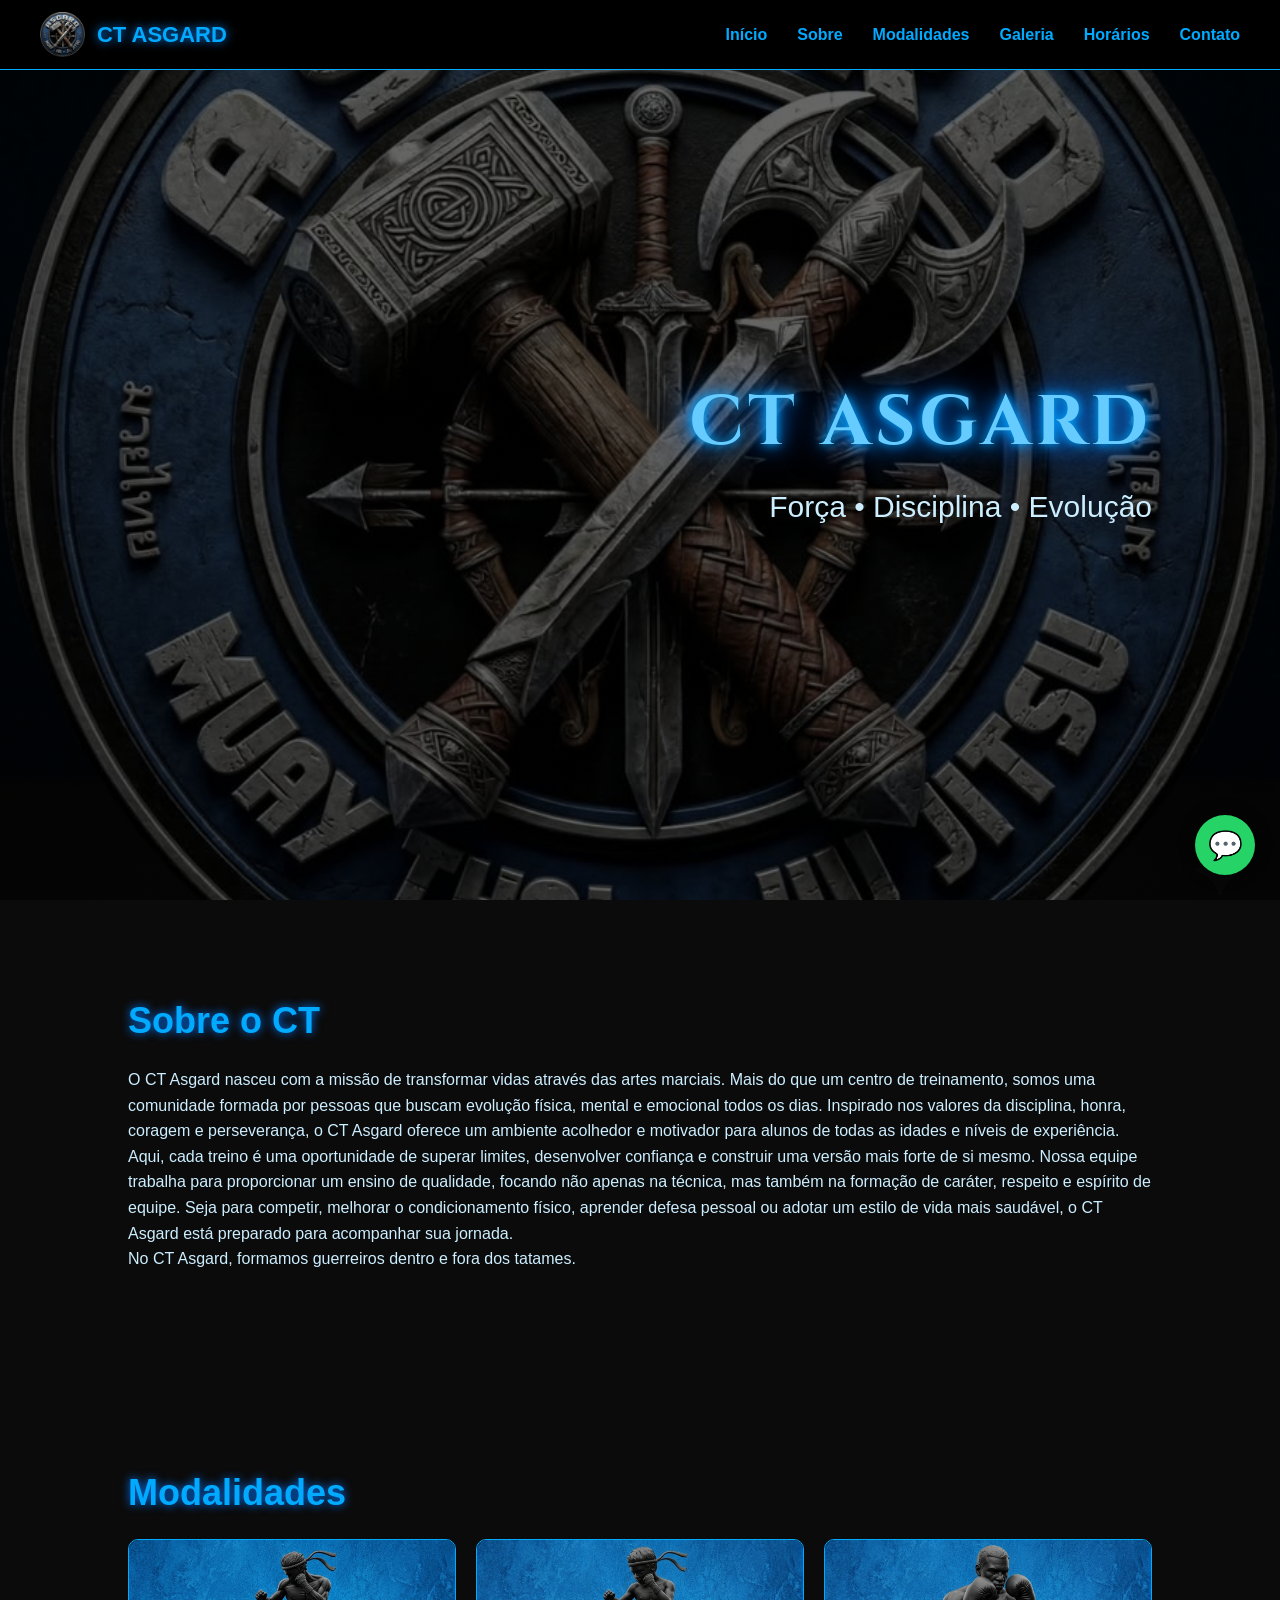
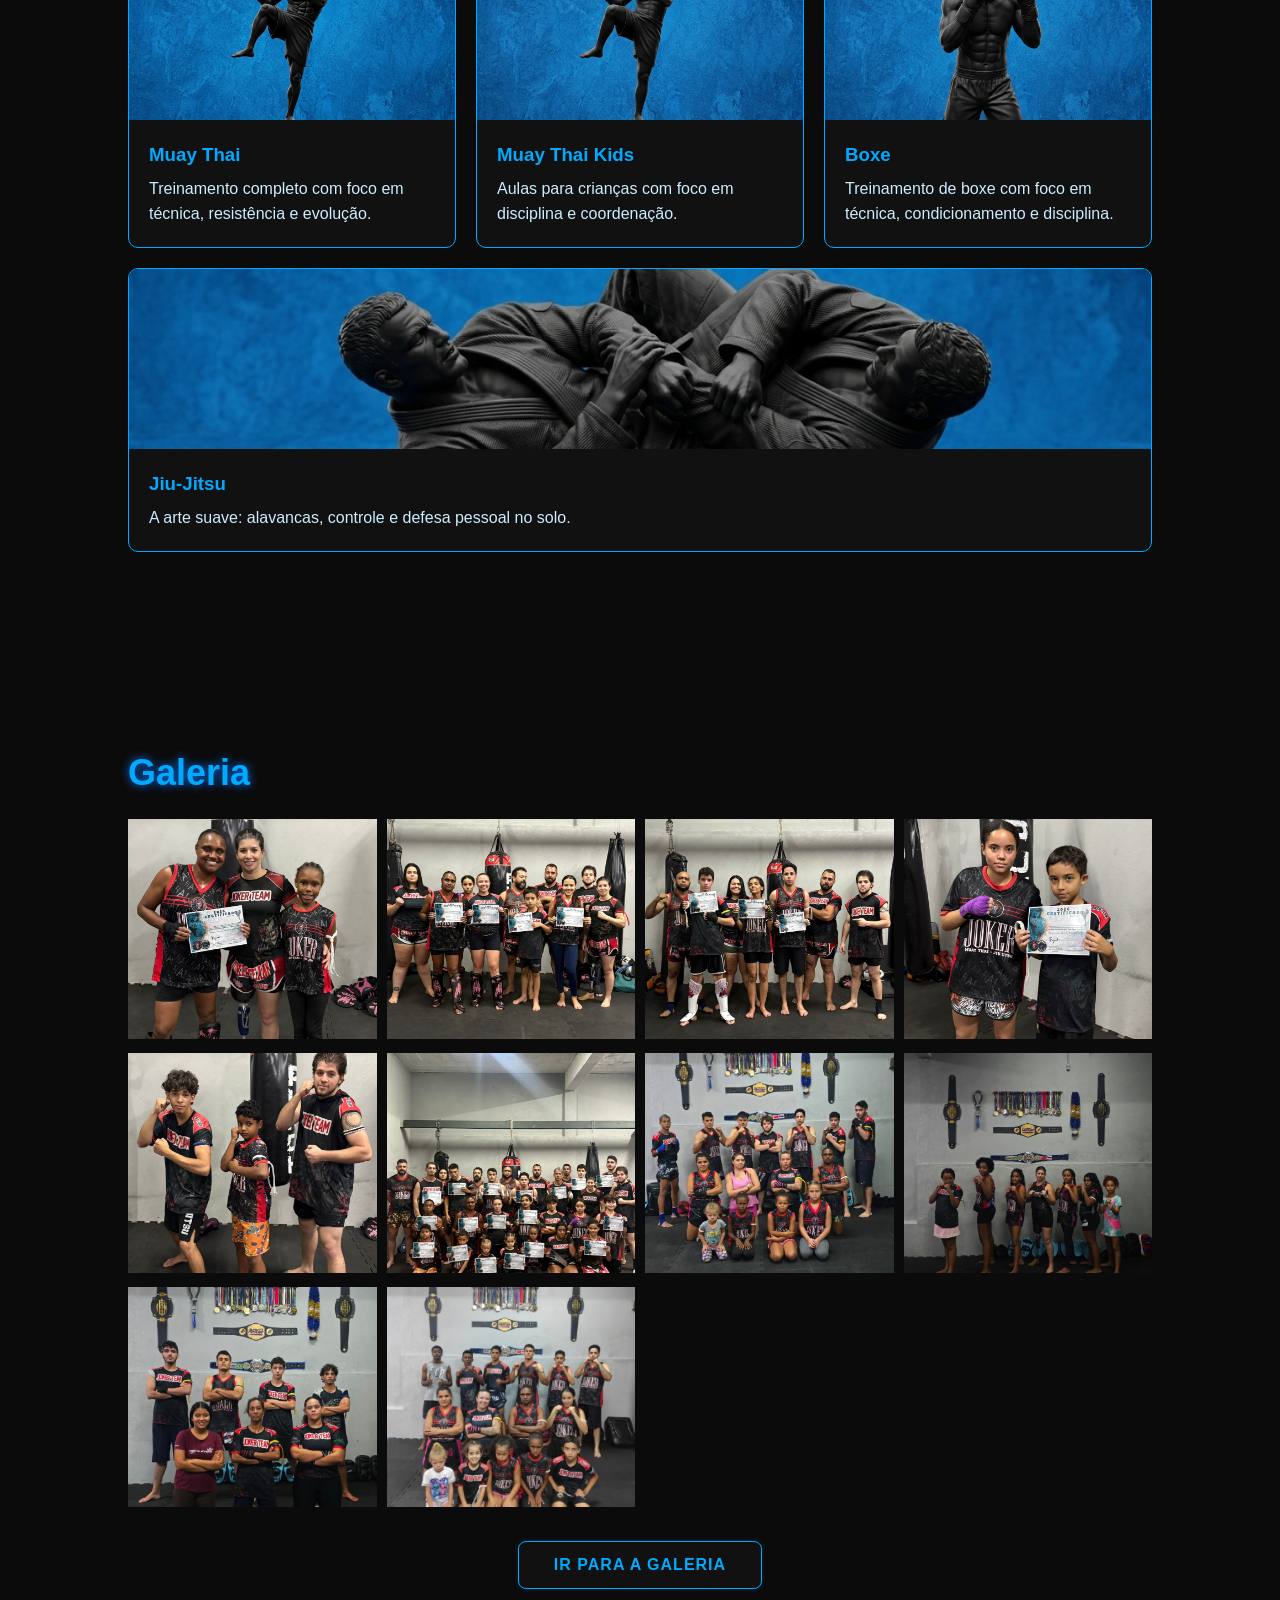
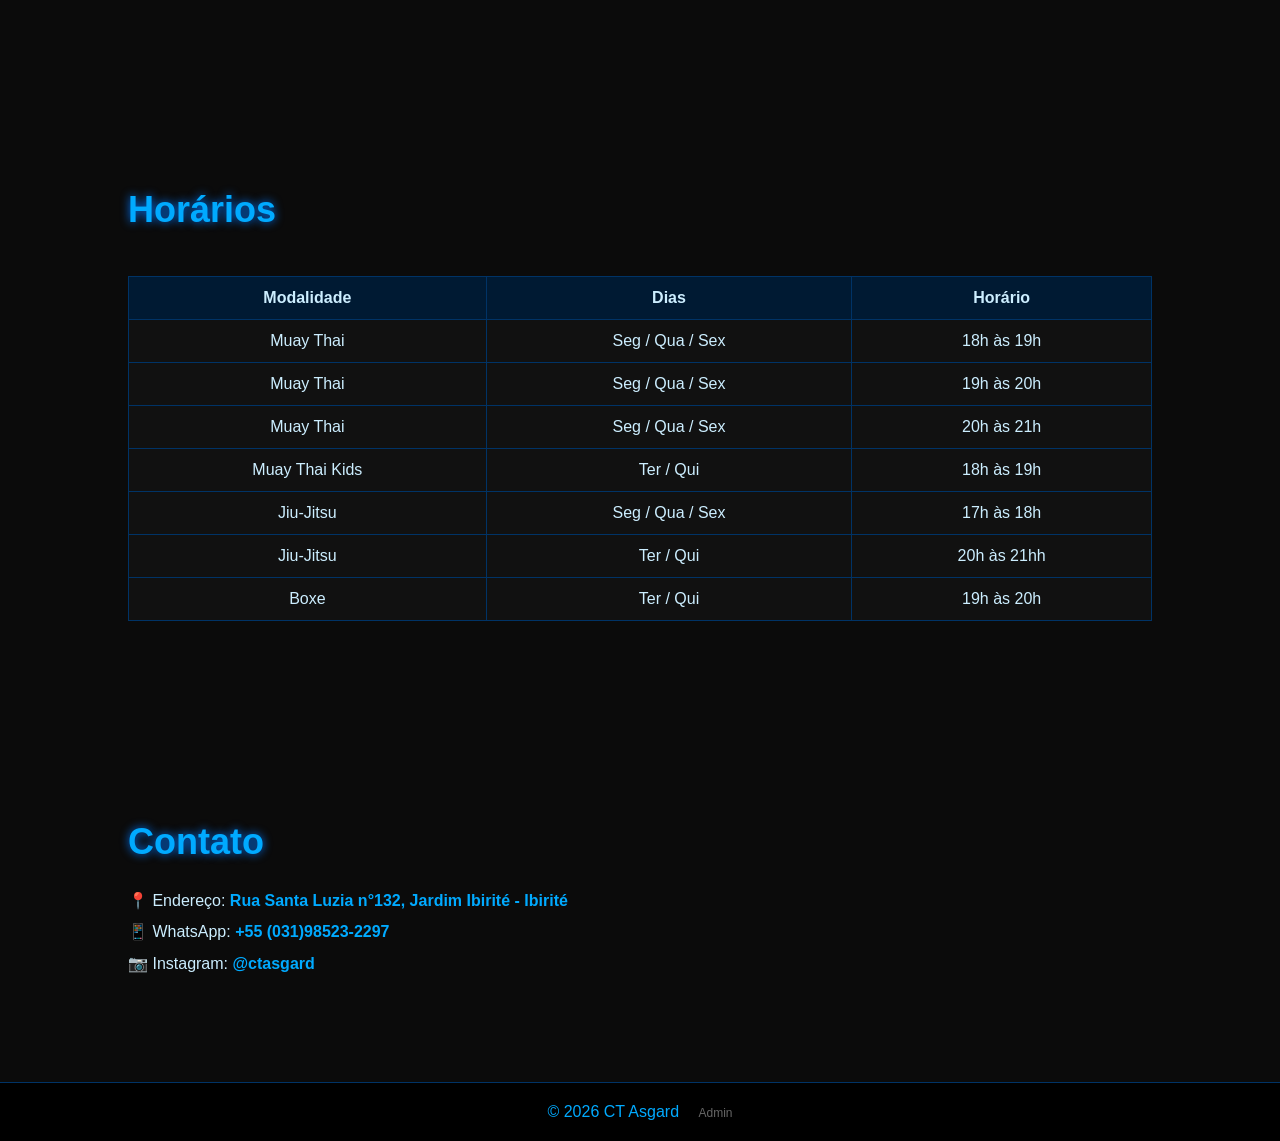
<file: index.html>
<!DOCTYPE html>
<html lang="pt-br">

<head>
<meta charset="UTF-8">
<meta name="viewport" content="width=device-width, initial-scale=1.0">
<title>CT Asgard</title>
<link href="https://fonts.googleapis.com/css2?family=Cinzel:wght@400;600;800&display=swap" rel="stylesheet">
<link rel="stylesheet" href="style.css">

</head>

<body>

<header>
  <div class="logo-area">
    <img src="logoasgard.png" alt="Logo CT Asgard">
    <h1>CT ASGARD</h1>
  </div>
  <nav>
    <a href="#inicio">Início</a>
    <a href="#sobre">Sobre</a>
    <a href="#modalidades">Modalidades</a>
    <a href="#galeria">Galeria</a>
    <a href="#horarios">Horários</a>
    <a href="#contato">Contato</a>
  </nav>
</header>

<div class="hero" id="inicio">
  <div class="raio-texto">
    <div class="raio"></div>
    <div class="raio"></div>
    <div class="raio"></div>
  </div>
  <h2>CT ASGARD</h2>
  <p>Força • Disciplina • Evolução</p>
</div>

<section id="sobre">
  <h2>Sobre o CT</h2>
  <p>
O CT Asgard nasceu com a missão de transformar vidas através das artes marciais. Mais do que um centro de treinamento, somos uma comunidade formada por pessoas que buscam evolução física, mental e emocional todos os dias.
Inspirado nos valores da disciplina, honra, coragem e perseverança, o CT Asgard oferece um ambiente acolhedor e motivador para alunos de todas as idades e níveis de experiência. Aqui, cada treino é uma oportunidade de superar limites, desenvolver confiança e construir uma versão mais forte de si mesmo.
Nossa equipe trabalha para proporcionar um ensino de qualidade, focando não apenas na técnica, mas também na formação de caráter, respeito e espírito de equipe. Seja para competir, melhorar o condicionamento físico, aprender defesa pessoal ou adotar um estilo de vida mais saudável, o CT Asgard está preparado para acompanhar sua jornada.

  </p>

<p>
  No CT Asgard, formamos guerreiros dentro e fora dos tatames.
</p>
</section>

<section id="modalidades">
  <h2>Modalidades</h2>
  <div class="cards">

    <a class="card" href="modalidade.html?id=muaythai">
      <img src="muaythai.png" alt="Muay Thai - treino">
      <div class="card-content">
        <h3>Muay Thai</h3>
        <p>Treinamento completo com foco em técnica, resistência e evolução.</p>
      </div>
    </a>

    <a class="card" href="modalidade.html?id=muaythaikids">
      <img src="muaythaikids.png" alt="Muay Thai Kids - crianças">
      <div class="card-content">
        <h3>Muay Thai Kids</h3>
        <p>Aulas para crianças com foco em disciplina e coordenação.</p>
      </div>
    </a>

    <a class="card" href="modalidade.html?id=boxe">
      <img src="galeria5.png" alt="Boxe - técnica">
      <div class="card-content">
        <h3>Boxe</h3>
        <p>Treinamento de boxe com foco em técnica, condicionamento e disciplina.</p>
      </div>
    </a>

    <a class="card" href="modalidade.html?id=jiujitsu">
      <img src="jiujitsu.png" alt="Jiu-Jitsu - treino">
      <div class="card-content">
        <h3>Jiu-Jitsu</h3>
        <p>A arte suave: alavancas, controle e defesa pessoal no solo.</p>
      </div>
    </a>

  </div>
</section>

<section id="galeria">
  <h2>Galeria</h2>
  
  <div class="galeria">
    <div id="containerFotos" style="display: contents;"></div>
  </div>

  <div class="btn-galeria-container">
    <a href="galeria.html" class="btn-asgard">Ir para a galeria</a>
  </div>
</section>


<section id="horarios">
  <h2>Horários</h2>
  <div class="table-container">
    <table id="tabelaHorarios">
      <thead>
        <tr>
          <th>Modalidade</th>
          <th>Dias</th>
          <th>Horário</th>
          <th class="col-admin hidden">Ações</th> <!-- Adicionada a classe aqui -->
        </tr>
      </thead>
      <tbody id="corpoTabelaHorarios">
       
      </tbody>
    </table>
  </div>
</section>

<section id="contato">
  <h2>Contato</h2>
  <p>📍 Endereço: <a href="https://maps.app.goo.gl/8VLJoGMLFQ6Qu7DL7" target="_blank" rel="noopener noreferrer">Rua Santa Luzia n°132, Jardim Ibirité - Ibirité</a></p>
  <p>📱 WhatsApp: <a href="https://wa.me/5531985232297" target="_blank" rel="noopener noreferrer">+55 (031)98523-2297</a></p>
  <p>📷 Instagram: <a href="https://www.instagram.com/ctasgard/" target="_blank" rel="noopener noreferrer">@ctasgard</a></p>
</section>

<section id="painelAdmin" class="hidden">
  <div class="admin-box">
    <h2>Painel do Administrador</h2>
    <p>Este conteúdo é 100% restrito a você.</p>
    
    <div
      <h3>Área de Trabalho</h3>
      <p>O painel foi carregado com sucesso. Agora você pode alterar o que deseja.</p>
    </div>

    <button class="btn-logout" onclick="deslogarAdmin()">Fechar Painel</button>
  </div>
</section>

<div id="modalLogin" class="admin-modal hidden">
  <div class="modal-content">
    <h3>Acesso Restrito</h3>
    <p>Insira a chave de Asgard:</p>
    <input type="password" id="senhaAdminInput" placeholder="Senha secreta" onkeypress="verificarTeclado(event)">
    <div id="erroAdmin" class="error-msg"></div>
    <div style="margin-top: 15px;">
      <button onclick="autenticarAdmin()">Entrar</button>
      <button class="close-btn" onclick="fecharModalLogin()">Cancelar</button>
    </div>
  </div>
</div>

<footer>
  <p>© 2026 CT Asgard <a href="#" class="admin-link" onclick="abrirModalLogin(event)">Admin</a></p>
</footer>

<a href="https://wa.me/5531985232297" class="whatsapp">💬</a>
<script>
  // Senha padrão configurada
  const SENHA_CORRETA = "Admin123!";

  // --- DADOS PADRÕES INICIAIS (Caso o localStorage esteja vazio) ---
  const fotosPadrao = [
    { name: "Treino 1", data: "fotos/foto1.jpeg" },
    { name: "Treino 2", data: "fotos/foto2.jpeg" },
    { name: "Treino 3", data: "fotos/foto3.jpeg" },
    { name: "Treino 4", data: "fotos/foto4.jpeg" },
    { name: "Treino 5", data: "fotos/foto5.jpeg" },
    { name: "Treino 6", data: "fotos/foto6.jpeg" },
    { name: "Treino 7", data: "fotos/foto7.jpeg" },
    { name: "Treino 8", data: "fotos/foto8.jpeg" },
    { name: "Treino 9", data: "fotos/foto9.jpeg" },
    { name: "Treino 10", data: "fotos/foto10.jpeg"}
  ];

const horariosPadrao = [
    { mod: "Muay Thai", dias: "Seg / Qua / Sex", hora: "18h às 19h" },
    { mod: "Muay Thai", dias: "Seg / Qua / Sex", hora: "19h às 20h" },
    { mod: "Muay Thai", dias: "Seg / Qua / Sex", hora: "20h às 21h" },
    { mod: "Muay Thai Kids", dias: "Ter / Qui", hora: "18h às 19h" },
    { mod: "Jiu-Jitsu", dias: "Seg / Qua / Sex", hora: "17h às 18h"},
    { mod: "Jiu-Jitsu", dias: "Ter / Qui", hora: "20h às 21hh"},
    { mod: "Boxe", dias: "Ter / Qui", hora: "19h às 20h" },
  ];
  // Ao carregar a página, verifica se já estava logado e renderiza tudo
  window.onload = function() {
    renderizarGaleria();
    renderizarHorarios();
    
    // Se o admin já estava logado antes de atualizar a página, mantém logado
    if (sessionStorage.getItem("asgard_admin_logado") === "true") {
      document.body.classList.add("admin-mode");
      document.getElementById("painelAdmin").classList.remove("hidden");
      mostrarBotoesAdminTabela(true);
    }
  };

  // --- FUNÇÕES DA GALERIA ---
  function obterFotos() {
    const fotos = localStorage.getItem("asgard_fotos");
    if (fotos) {
      const parsed = JSON.parse(fotos);
      return parsed.map(img => typeof img === 'string' ? {name: 'Imagem', data: img} : img);
    }
    return fotosPadrao;
  }

function renderizarGaleria() {
    const fotos = obterFotos();
    const container = document.getElementById("containerFotos");
    if (!container) return;
    container.innerHTML = "";
    
    fotos.forEach((foto) => {
      container.innerHTML += `
        <div class="img-container">
          <img src="${foto.data}" alt="${foto.name}">
        </div>
      `;
    });
  }

  function adicionarFotoGaleira() {
    const inputFile = document.getElementById("inputNovaFoto");
    if (inputFile.files && inputFile.files[0]) {
      const leitor = new FileReader();
      
      leitor.onload = function(e) {
        const fotos = obterFotos();
        fotos.push({ name: inputFile.files[0].name, data: e.target.result });
        localStorage.setItem("asgard_fotos", JSON.stringify(fotos));
        renderizarGaleria();
        inputFile.value = "";
        alert("Foto adicionada com sucesso!");
      };
      
      leitor.readAsDataURL(inputFile.files[0]);
    } else {
      alert("Por favor, selecione uma imagem primeiro.");
    }
  }

  function removerFoto(index) {
    if(confirm("Tem certeza que deseja apagar esta foto?")) {
      const fotos = obterFotos();
      fotos.splice(index, 1);
      localStorage.setItem("asgard_fotos", JSON.stringify(fotos));
      renderizarGaleria();
    }
  }

  // --- FUNÇÕES DOS HORÁRIOS ---
  function obterHorarios() {
    const dados = localStorage.getItem("asgard_horarios");
    return dados ? JSON.parse(dados) : horariosPadrao;
  }

  function renderizarHorarios() {
    const lista = obterHorarios();
    const corpoTabela = document.getElementById("corpoTabelaHorarios");
    if (!corpoTabela) return;
    corpoTabela.innerHTML = "";

    lista.forEach((item, index) => {
      corpoTabela.innerHTML += `
        <tr id="linha-horario-${index}">
          <td class="dado-mod">${item.mod}</td>
          <td class="dado-dias">${item.dias}</td>
          <td class="dado-hora">${item.hora}</td>
          <td class="col-admin hidden">
            <button style="background:#b392ac; color:white; border:none; padding:4px 8px; cursor:pointer; border-radius:3px; margin-right:5px;" onclick="habilitarEdicaoHorario(${index})">Editar</button>
            <button style="background:#ff4d4d; color:white; border:none; padding:4px 8px; cursor:pointer; border-radius:3px;" onclick="removerHorario(${index})">Excluir</button>
          </td>
        </tr>
      `;
    });
    
    // Recarrega exibindo os botões se o modo admin estiver ativo
    if(document.body.classList.contains("admin-mode")) {
      mostrarBotoesAdminTabela(true);
    }
  }

  function habilitarEdicaoHorario(index) {
    const linha = document.getElementById(`linha-horario-${index}`);
    
    const modAtual = linha.querySelector(".dado-mod").innerText;
    const diasAtual = linha.querySelector(".dado-dias").innerText;
    const horaAtual = linha.querySelector(".dado-hora").innerText;
    
    linha.querySelector(".dado-mod").innerHTML = `<input type="text" id="edit-mod-${index}" value="${modAtual}" style="width:100%; padding:4px; background:#333; color:#fff; border:1px solid #d4af37;">`;
    linha.querySelector(".dado-dias").innerHTML = `<input type="text" id="edit-dias-${index}" value="${diasAtual}" style="width:100%; padding:4px; background:#333; color:#fff; border:1px solid #d4af37;">`;
    linha.querySelector(".dado-hora").innerHTML = `<input type="text" id="edit-hora-${index}" value="${horaAtual}" style="width:100%; padding:4px; background:#333; color:#fff; border:1px solid #d4af37;">`;
    
    linha.querySelector(".col-admin").innerHTML = `
      <button style="background:#28a745; color:white; border:none; padding:4px 8px; cursor:pointer; border-radius:3px; margin-right:5px;" onclick="salvarEdicaoHorario(${index})">Salvar</button>
      <button style="background:#6c757d; color:white; border:none; padding:4px 8px; cursor:pointer; border-radius:3px;" onclick="renderizarHorarios()">Cancelar</button>
    `;
  }

  function salvarEdicaoHorario(index) {
    const novoMod = document.getElementById(`edit-mod-${index}`).value;
    const novoDias = document.getElementById(`edit-dias-${index}`).value;
    const novoHora = document.getElementById(`edit-hora-${index}`).value;
    
    if (!novoMod || !novoDias || !novoHora) {
      alert("Nenhum campo pode ficar em branco!");
      return;
    }
    
    const lista = obterHorarios();
    lista[index] = { mod: novoMod, dias: novoDias, hora: novoHora };
    localStorage.setItem("asgard_horarios", JSON.stringify(lista));
    
    renderizarHorarios();
    alert("Horário alterado com sucesso!");
  }

  function adicionarNovoHorario() {
    const mod = document.getElementById("formModalidade").value;
    const dias = document.getElementById("formDias").value;
    const hora = document.getElementById("formHorario").value;

    if (!mod || !dias || !hora) {
      alert("Preencha todos os campos do horário!");
      return;
    }

    const lista = obterHorarios();
    lista.push({ mod, dias, hora });
    localStorage.setItem("asgard_horarios", JSON.stringify(lista));
    
    renderizarHorarios();

    document.getElementById("formModalidade").value = "";
    document.getElementById("formDias").value = "";
    document.getElementById("formHorario").value = "";
    alert("Horário adicionado com sucesso!");
  }

  function removerHorario(index) {
    if(confirm("Deseja mesmo remover esse horário?")) {
      const lista = obterHorarios();
      lista.splice(index, 1);
      localStorage.setItem("asgard_horarios", JSON.stringify(lista));
      renderizarHorarios();
    }
  }

function mostrarBotoesAdminTabela(mostrar) {
    const colunasAdmin = document.querySelectorAll(".col-admin");
    colunasAdmin.forEach(col => {
      if (mostrar) {
        col.classList.remove("hidden");
        // Força a tabela a exibir a coluna de forma correta (como célula ou cabeçalho)
        col.style.display = col.tagName === "TH" ? "table-cell" : "table-cell";
      } else {
        col.classList.add("hidden");
        col.style.style.display = "none";
      }
    });
  }

  // --- FUNÇÕES DO MODAL DE LOGIN ---
  function abrirModalLogin(e) {
    e.preventDefault();
    document.getElementById("modalLogin").classList.remove("hidden");
    document.getElementById("senhaAdminInput").focus();
  }

  function fecharModalLogin() {
    document.getElementById("modalLogin").classList.add("hidden");
    document.getElementById("senhaAdminInput").value = "";
    document.getElementById("erroAdmin").innerText = "";
  }

  function autenticarAdmin() {
    const senhaDigitada = document.getElementById("senhaAdminInput").value;
    const campoErro = document.getElementById("erroAdmin");
    
    if (senhaDigitada === SENHA_CORRETA) {
      fecharModalLogin();
      
      sessionStorage.setItem("asgard_admin_logado", "true");
      
      document.body.classList.add("admin-mode");
      document.getElementById("painelAdmin").classList.remove("hidden");
      mostrarBotoesAdminTabela(true);
      document.getElementById("painelAdmin").scrollIntoView({ behavior: 'smooth' });
    } else {
      campoErro.innerText = "Chave incorreta! Acesso negado.";
    }
  }

  function verificarTeclado(event) {
    if (event.key === "Enter") autenticarAdmin();
  }

  function deslogarAdmin() {
    sessionStorage.removeItem("asgard_admin_logado");
    
    document.body.classList.remove("admin-mode");
    document.getElementById("painelAdmin").classList.add("hidden");
    mostrarBotoesAdminTabela(false);
    window.scrollTo({ top: 0, behavior: 'smooth' });
  }
</script>
</body>
</html>
</file>
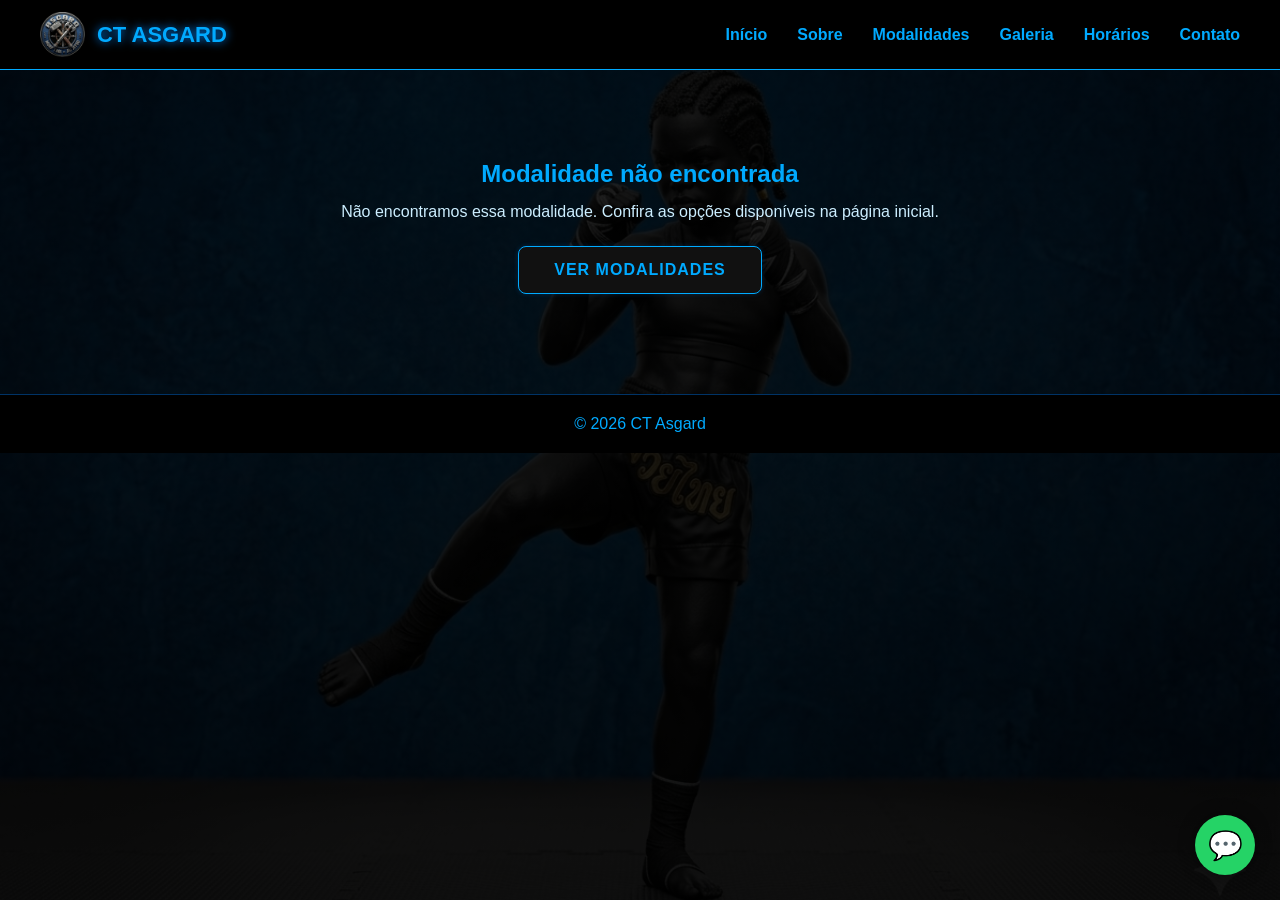
<file: modalidade.html>
<!DOCTYPE html>
<html lang="pt-br">
<head>
<meta charset="UTF-8">
<meta name="viewport" content="width=device-width, initial-scale=1.0">
<title>Modalidade | CT Asgard</title>
<link rel="preconnect" href="https://fonts.googleapis.com">
<link href="https://fonts.googleapis.com/css2?family=Cinzel:wght@400;600;800&display=swap" rel="stylesheet">
<link rel="stylesheet" href="style.css">
<style>
  /* ===== Página de Modalidade ===== */
  .mod-hero{
    margin-top:70px;
    position:relative;
    height:45vh;
    min-height:280px;
    display:flex;
    align-items:flex-end;
    background-size:cover;
    background-position:center;
    overflow:hidden;
  }

  .mod-hero::before{
    content:"";
    position:absolute;
    inset:0;
    background:linear-gradient(to top, #0b0b0b 0%, rgba(0,0,0,0.55) 60%, rgba(0,0,0,0.35) 100%);
  }

  .mod-hero-content{
    position:relative;
    z-index:2;
    padding:0 8% 30px;
    width:100%;
  }

  .mod-voltar{
    display:inline-flex;
    align-items:center;
    gap:6px;
    color:#66d9ff;
    text-decoration:none;
    font-size:14px;
    font-weight:bold;
    margin-bottom:14px;
    text-shadow:0 0 8px rgba(0,0,0,0.8);
  }

  .mod-voltar:hover{ color:#fff; }

  .mod-hero h1{
    font-family:'Cinzel', serif;
    font-size:clamp(32px, 5vw, 56px);
    letter-spacing:2px;
    color:#66ccff;
    text-shadow:0 0 10px #00aaff, 0 0 25px #0066ff;
  }

  .mod-hero p{
    color:#cceeff;
    font-size:18px;
    margin-top:6px;
  }

  .mod-content{
    background:#0b0b0b;
    padding:70px 10%;
  }

  .mod-section{
    max-width:900px;
    margin:0 auto 60px;
  }

  .mod-section h2{
    color:#00aaff;
    text-shadow:0 0 10px #0077ff;
    font-size:28px;
    margin-bottom:20px;
    border-bottom:1px solid #003366;
    padding-bottom:10px;
  }

  .mod-section p{
    color:#cceeff;
    line-height:1.8;
    white-space:pre-line;
  }

  .golpes-grid{
    display:grid;
    grid-template-columns:repeat(auto-fit, minmax(260px,1fr));
    gap:18px;
  }

  .golpe-card{
    background:#111;
    border:1px solid #00aaff;
    border-radius:8px;
    padding:18px 20px;
    transition:0.3s;
  }

  .golpe-card:hover{
    transform:translateY(-3px);
    box-shadow:0 0 15px #0088ff;
  }

  .golpe-card h3{
    color:#00aaff;
    font-size:17px;
    margin-bottom:8px;
  }

  .golpe-card p{
    color:#cceeff;
    font-size:14px;
    line-height:1.6;
  }

  .beneficios-lista{
    list-style:none;
    display:flex;
    flex-direction:column;
    gap:12px;
  }

  .beneficios-lista li{
    color:#cceeff;
    line-height:1.5;
    padding-left:28px;
    position:relative;
  }

  .beneficios-lista li::before{
    content:"⚡";
    position:absolute;
    left:0;
    color:#00aaff;
  }

  .mod-horarios-vazio{
    color:#88a;
    font-style:italic;
  }

  .mod-cta{
    max-width:900px;
    margin:0 auto;
    text-align:center;
    padding-top:10px;
  }

  .mod-cta p{
    color:#cceeff;
    margin-bottom:18px;
  }

  .not-found{
    padding:160px 10% 100px;
    text-align:center;
  }

  .not-found h2{
    color:#00aaff;
    margin-bottom:15px;
  }

  .not-found p{
    color:#cceeff;
    margin-bottom:25px;
  }

  @media (max-width:768px){
    .mod-content{ padding:50px 6%; }
  }
</style>
</head>

<body>

<header>
  <div class="logo-area">
    <img src="logoasgard.png" alt="Logo CT Asgard">
    <h1>CT ASGARD</h1>
  </div>
  <nav>
    <a href="index.html#inicio">Início</a>
    <a href="index.html#sobre">Sobre</a>
    <a href="index.html#modalidades">Modalidades</a>
    <a href="index.html#galeria">Galeria</a>
    <a href="index.html#horarios">Horários</a>
    <a href="index.html#contato">Contato</a>
  </nav>
</header>

<div id="pagina-modalidade"></div>

<footer>
  <p>© 2026 CT Asgard</p>
</footer>

<a href="https://wa.me/5531985232297" class="whatsapp">💬</a>

<script src="modalidades-data.js"></script>
<script>
  const horariosPadrao = [
    { mod: "Muay Thai", dias: "Seg / Qua / Sex", hora: "18h às 19h" },
    { mod: "Muay Thai", dias: "Seg / Qua / Sex", hora: "19h às 20h" },
    { mod: "Muay Thai", dias: "Seg / Qua / Sex", hora: "20h às 21h" },
    { mod: "Muay Thai Kids", dias: "Ter / Qui", hora: "18h às 19h" },
    { mod: "Jiu-Jitsu", dias: "Seg / Qua / Sex", hora: "17h às 18h"},
    { mod: "Jiu-Jitsu", dias: "Ter / Qui", hora: "20h às 21hh"},
    { mod: "Boxe", dias: "Ter / Qui", hora: "19h às 20h" },
  ];

  function obterHorarios() {
    const dados = localStorage.getItem("asgard_horarios");
    return dados ? JSON.parse(dados) : horariosPadrao;
  }

  function renderNaoEncontrado(container) {
    container.innerHTML = `
      <div class="not-found">
        <h2>Modalidade não encontrada</h2>
        <p>Não encontramos essa modalidade. Confira as opções disponíveis na página inicial.</p>
        <a href="index.html#modalidades" class="btn-asgard">Ver modalidades</a>
      </div>
    `;
  }

  function renderModalidade() {
    const container = document.getElementById("pagina-modalidade");
    const params = new URLSearchParams(window.location.search);
    const id = params.get("id");
    const mod = id ? MODALIDADES[id] : null;

    if (!mod) {
      renderNaoEncontrado(container);
      return;
    }

    document.title = `${mod.nome} | CT Asgard`;

    const golpesHtml = mod.golpes.map(g => `
      <div class="golpe-card">
        <h3>${g.nome}</h3>
        <p>${g.desc}</p>
      </div>
    `).join("");

    const beneficiosHtml = mod.beneficios.map(b => `<li>${b}</li>`).join("");

    const extrasHtml = (mod.extras || []).map(extra => {
      let corpo = "";
      if (extra.tipo === "texto") {
        corpo = `<p>${extra.texto}</p>`;
      } else if (extra.tipo === "lista") {
        corpo = (extra.texto ? `<p style="margin-bottom:16px;">${extra.texto}</p>` : "") +
                `<ul class="beneficios-lista">${extra.itens.map(i => `<li>${i}</li>`).join("")}</ul>`;
      } else if (extra.tipo === "cards") {
        corpo = `<div class="golpes-grid">${extra.itens.map(i => `
          <div class="golpe-card"><h3>${i.nome}</h3><p>${i.desc}</p></div>
        `).join("")}</div>`;
      } else if (extra.tipo === "tabela") {
        corpo = `<div class="table-container">
          <table>
            <thead><tr>${extra.colunas.map(c => `<th>${c}</th>`).join("")}</tr></thead>
            <tbody>${extra.itens.map(linha => `<tr>${linha.map(v => `<td>${v}</td>`).join("")}</tr>`).join("")}</tbody>
          </table>
        </div>`;
      }
      return `<div class="mod-section"><h2>${extra.titulo}</h2>${corpo}</div>`;
    }).join("");

    const horariosFiltrados = obterHorarios().filter(h => h.mod === mod.horarioMod);
    const horariosHtml = horariosFiltrados.length
      ? `<div class="table-container">
          <table>
            <thead><tr><th>Dias</th><th>Horário</th></tr></thead>
            <tbody>
              ${horariosFiltrados.map(h => `<tr><td>${h.dias}</td><td>${h.hora}</td></tr>`).join("")}
            </tbody>
          </table>
        </div>`
      : `<p class="mod-horarios-vazio">Em breve novos horários para esta modalidade. Fale com a gente no WhatsApp!</p>`;

    container.innerHTML = `
      <div class="mod-hero" style="background-image:url('${mod.imagem}');">
        <div class="mod-hero-content">
          <a href="index.html#modalidades" class="mod-voltar">← Voltar para modalidades</a>
          <h1>${mod.nome}</h1>
          <p>${mod.subtitulo}</p>
        </div>
      </div>

      <div class="mod-content">
        <div class="mod-section">
          <h2>História</h2>
          <p>${mod.historia}</p>
        </div>

        <div class="mod-section">
          <h2>Principais Golpes e Técnicas</h2>
          <div class="golpes-grid">${golpesHtml}</div>
        </div>

        ${extrasHtml}

        <div class="mod-section">
          <h2>Benefícios</h2>
          <ul class="beneficios-lista">${beneficiosHtml}</ul>
        </div>

        <div class="mod-section">
          <h2>Horários desta modalidade</h2>
          ${horariosHtml}
        </div>

        <div class="mod-cta">
          <p>Quer experimentar uma aula de ${mod.nome}?</p>
          <a href="https://wa.me/5531985232297" target="_blank" rel="noopener noreferrer" class="btn-asgard">Falar no WhatsApp</a>
        </div>
      </div>
    `;
  }

  renderModalidade();
</script>

</body>
</html>
</file>
<file: style.css>
/* ========================================================== */
/* ESTILOS ORIGINAIS DO CT ASGARD                             */
/* ========================================================== */

*{
  margin:0;
  padding:0;
  box-sizing:border-box;
  font-family:Arial, Helvetica, sans-serif;
}

body{
  background:
    linear-gradient(rgba(0,0,0,0.85), rgba(0,0,0,0.9)),
    url("fundo.png");
  background-size:cover;
  background-position:center;
  background-attachment:fixed;
  color:white;
}

/* HEADER */
header{
  position:fixed;
  top:0;
  width:100%;
  background:black;
  display:flex;
  justify-content:space-between;
  align-items:center;
  padding:12px 40px;
  border-bottom:1px solid #00aaff;
  z-index:10;
}

.logo-area{
  display:flex;
  align-items:center;
  gap:12px;
}

.logo-area img{
  height:45px;
}

.logo-area h1{
  color:#00aaff;
  text-shadow:0 0 10px #0088ff;
  font-size:22px;
}

/* MENU */
nav{
  display:flex;
  gap:30px;
}

nav a{
  color:#00aaff;
  text-decoration:none;
  font-weight:bold;
  transition:0.3s;
}

nav a:hover{
  color:#66d9ff;
}

/* HERO */
.hero{
  height:100vh;
  background:
    linear-gradient(rgba(0,0,0,0.6), rgba(0,0,0,0.6)),
    url("logoasgard.png");
  background-size:cover;
  background-position:center;
  display:flex;
  flex-direction:column;
  justify-content:center;
  align-items:flex-end;
  text-align:right;
  padding: 0 10%;
  position:relative;
  overflow:hidden;
}

.hero h2,
.hero p{
  position:relative;
  z-index:2;
}

.raio-texto{
  position:absolute;
  top:0;
  left:0;
  width:100%;
  height:100%;
  pointer-events:none;
  overflow:hidden;
  z-index:1;
}

.raio{
  position:absolute;
  width:3px;
  height:200%;
  background:linear-gradient(#ffffff,#00aaff,#ffffff);
  opacity:0;
  animation:raioMove 4s infinite;
}

.raio:nth-child(1){ left:30%; animation-delay:1s; }
.raio:nth-child(2){ left:60%; animation-delay:2s; }
.raio:nth-child(3){ left:80%; animation-delay:3s; }

@keyframes raioMove{
  0%{ opacity:0; transform:translateY(-100%); }
  10%{ opacity:1; }
  20%{ opacity:0; transform:translateY(100%); }
  100%{ opacity:0; }
}

.hero h2{
  font-family:'Cinzel', serif;
  font-size:70px;
  letter-spacing:4px;
  color:#66ccff;
  text-shadow:
    0 0 10px #00aaff,
    0 0 20px #0088ff,
    0 0 40px #0066ff;
  margin-bottom:10px;
}

.hero p{
  margin-top:10px;
  font-size:30px;
  color:#cceeff;
}

/* SECTIONS */
section{
  padding:100px 10%;
  background:#0b0b0b;
}

section h2{
  font-size:36px;
  margin-bottom:25px;
  color:#00aaff;
  text-shadow:0 0 10px #0077ff;
}

section p{
  color:#cceeff;
  line-height:1.6;
}

/* CARDS MODALIDADES */
.cards{
  display:flex;
  gap:20px;
  flex-wrap:wrap;
}

.card{
  display:block;
  background:#111;
  border-radius:10px;
  overflow:hidden;
  flex:1;
  min-width:250px;
  border:1px solid #00aaff;
  transition:0.3s;
  text-decoration:none;
  cursor:pointer;
}

.card img{
  width:100%;
  height:180px;
  object-fit:cover;
}

.card-content{
  padding:20px;
}

.card h3{
  color:#00aaff;
  margin-bottom:10px;
}

.card p{
  color:#cceeff;
}

.card:hover{
  transform:scale(1.05);
  box-shadow:0 0 15px #0088ff;
}

/* GALERIA DA HOME */
.galeria{
  display:grid;
  grid-template-columns:repeat(auto-fit,minmax(220px,1fr));
  gap:10px;
}

.galeria img{
  width:100%;
  height:220px;
  object-fit:cover;
  transition:0.3s;
  cursor:pointer;
}

.galeria img:hover{
  transform:scale(1.05);
  filter:brightness(1.2);
}

/* TABELA */
.table-container{
  width:100%;
  overflow-x:auto;
}

table{
  width:100%;
  margin-top:20px;
  border-collapse:collapse;
  background:#111;
  min-width:400px;
}

th{
  background:#001a33;
  color:#00aaff;
}

td, th{
  border:1px solid #003366;
  padding:12px;
  text-align:center;
  color:#cceeff;
}

/* CONTATO */
#contato p{
  margin:6px 0;
}

#contato a{
  color:#00aaff;
  text-decoration:none;
  font-weight:600;
}

#contato a:hover{
  color:#66d9ff;
  text-decoration:underline;
}

/* WHATSAPP */
.whatsapp{
  position:fixed;
  bottom:25px;
  right:25px;
  width:60px;
  height:60px;
  background:#25D366;
  border-radius:50%;
  display:flex;
  align-items:center;
  justify-content:center;
  font-size:28px;
  text-decoration:none;
  box-shadow:0 0 15px rgba(0,0,0,0.5);
  z-index:100;
  transition:0.3s;
}

.whatsapp:hover{
  transform:scale(1.1);
}

/* FOOTER */
footer{
  background:black;
  text-align:center;
  padding:20px;
  color:#00aaff;
  border-top:1px solid #003366;
}


/* ========================================================== */
/* SISTEMA DE ADMINISTRAÇÃO E COMPONENTES DINÂMICOS (AZUL)  */
/* ========================================================== */

.hidden {
  display: none !important;
}

/* Modal de Login Flutuante */
.admin-modal {
  position: fixed;
  top: 0; left: 0; width: 100%; height: 100%;
  background: rgba(0, 0, 0, 0.9);
  display: flex; justify-content: center; align-items: center;
  z-index: 9999;
}

.modal-content {
  background: #0b0b0b;
  color: #fff;
  padding: 30px;
  border-radius: 10px;
  border: 1px solid #00aaff;
  box-shadow: 0 0 15px #0088ff;
  text-align: center;
  max-width: 350px;
  width: 90%;
}

.modal-content h3 { 
  margin-bottom: 15px; 
  color: #00aaff; 
  text-shadow: 0 0 10px #0077ff;
}

.modal-content p {
  color: #cceeff;
  font-size: 14px;
}

.modal-content input[type="password"] {
  width: 100%; padding: 10px; margin: 15px 0;
  border: 1px solid #003366; background: #111; color: #fff;
  border-radius: 4px; text-align: center;
}

.modal-content input[type="password"]:focus {
  border-color: #00aaff;
  outline: none;
  box-shadow: 0 0 5px #0088ff;
}

.modal-content button {
  padding: 10px 20px; background: #001a33; color: #00aaff;
  border: 1px solid #00aaff; border-radius: 4px; cursor: pointer; font-weight: bold;
  transition: 0.3s;
}

.modal-content button:hover { 
  background: #00aaff; color: #000; box-shadow: 0 0 10px #0088ff;
}

.error-msg { color: #ff4d4d; font-size: 14px; margin-top: 10px; }

/* Seção do Painel do Administrador Geral */
#painelAdmin {
  background: #0b0b0b;
  color: #fff;
  border-top: 2px solid #00aaff;
  border-bottom: 2px solid #00aaff;
  box-shadow: inset 0 0 15px rgba(0,170,255,0.1);
}

.admin-box {
  max-width: 1200px; margin: 0 auto; padding: 10px 0;
}

.admin-box h2 { 
  color: #00aaff; 
  text-shadow: 0 0 10px #0077ff;
  margin-bottom: 20px; 
}

/* Formulários e Cards do Painel Admin */
.admin-sections {
  display: flex;
  flex-wrap: wrap;
  gap: 30px;
  margin-top: 20px;
}

.admin-card {
  flex: 1;
  min-width: 300px;
  background: #111;
  padding: 20px;
  border-radius: 10px;
  border: 1px solid #003366;
}

.admin-card h3 { color: #00aaff; margin-bottom: 15px; }
.admin-card label { display: block; margin-top: 10px; color: #cceeff; }

.admin-card input {
  width: 100%; padding: 8px; margin-top: 5px;
  background: #0b0b0b; border: 1px solid #003366; color: #fff; border-radius: 4px;
}

.admin-card input:focus { border-color: #00aaff; outline: none; }

.admin-card button {
  margin-top: 15px; background: #001a33; color: #00aaff; border: 1px solid #00aaff;
  padding: 10px 15px; cursor: pointer; border-radius: 4px; font-weight: bold;
  transition: 0.3s;
}

.admin-card button:hover { background: #00aaff; color: #000; box-shadow: 0 0 10px #0088ff; }

/* Botão de Logout / Fechar Painel */
.btn-logout {
  background: #111; color: #ff4d4d; border: 1px solid #ff4d4d;
  padding: 10px 20px; cursor: pointer; border-radius: 4px; margin-top: 30px;
  font-weight: bold; transition: 0.3s;
}

.btn-logout:hover { background: #ff4d4d; color: #fff; box-shadow: 0 0 10px #ff4d4d; }

/* Link sutil de Admin no Footer */
.admin-link {
  color: #003366; text-decoration: none; font-size: 12px; margin-left: 15px;
  transition: color 0.3s;
}

.admin-link:hover { color: #00aaff; text-shadow: 0 0 5px #0088ff; }

/* Botão de Excluir Foto (Home) */
.img-container {
  position: relative;
  display: inline-block;
}

.btn-delete-pic {
  position: absolute;
  top: 5px; right: 5px;
  background: rgba(255, 77, 77, 0.9);
  color: white; border: none;
  border-radius: 50%; width: 25px; height: 25px;
  cursor: pointer; font-weight: bold;
  display: none;
  z-index: 5;
}

body.admin-mode .btn-delete-pic {
  display: block;
}

/* RESPONSIVIDADE */
@media (max-width: 768px) {
  header{
    flex-direction:column;
    padding:15px;
    gap:15px;
  }

  nav{
    flex-wrap:wrap;
    justify-content:center;
    gap:15px;
    font-size:14px;
  }

  .hero{
    align-items:center;
    text-align:center;
  }

  .hero h2{
    font-size:40px;
    letter-spacing:2px;
  }

  .hero p{
    font-size:20px;
  }

  section{
    padding:60px 5%;
  }

  .galeria{
    grid-template-columns:repeat(auto-fit,minmax(150px,1fr));
  }

  .galeria img{
    height:150px;
  }
}

/* CONTAINER E BOTÃO DA GALERIA (HOME) */

.btn-galeria-container {
  width: 100%;
  display: flex;
  justify-content: center; /* Centraliza o botão na tela */
  margin-top: 30px;        /* Dá um espaço elegante entre as fotos e o botão */
}

.btn-asgard {
  display: inline-block;
  padding: 14px 35px;
  background: #111;
  color: #00aaff;
  font-family: Arial, Helvetica, sans-serif;
  font-size: 16px;
  font-weight: bold;
  text-decoration: none;  /* Remove o sublinhado do link */
  text-transform: uppercase; /* Deixa o texto em MAIÚSCULO */
  letter-spacing: 1px;
  border: 1px solid #00aaff;
  border-radius: 8px;
  cursor: pointer;
  transition: 0.3s ease-in-out;
  box-shadow: 0 0 5px rgba(0, 136, 255, 0.2);
}

/* EFEITO AO PASSAR O MOUSE (HOVER) */
.btn-asgard:hover {
  background: #00aaff;
  color: #000;            /* O texto vira preto para contrastar com o fundo azul */
  box-shadow: 0 0 20px #0088ff; /* Efeito de brilho neon */
  transform: scale(1.05); /* Leve aumento de tamanho */
}

 /* --- ESTILOS EXTRAS PARA O SISTEMA DE ADMIN --- */
  .hidden {
    display: none !important;
  }
  
  /* Modal de Login */
  .admin-modal {
    position: fixed;
    top: 0; left: 0; width: 100%; height: 100%;
    background: rgba(0, 0, 0, 0.8);
    display: flex; justify-content: center; align-items: center;
    z-index: 9999;
  }
  .modal-content {
    background: #111;
    color: #fff;
    padding: 30px;
    border-radius: 8px;
    border: 2px solid #d4af37; /* Dourado combinando com Asgard */
    text-align: center;
    max-width: 350px;
    width: 90%;
    font-family: 'Cinzel', serif;
  }
  .modal-content h3 { margin-bottom: 15px; color: #d4af37; }
  .modal-content input[type="password"] {
    width: 100%; padding: 10px; margin: 15px 0;
    border: 1px solid #444; background: #222; color: #fff;
    border-radius: 4px; text-align: center;
  }
  .modal-content button {
    padding: 10px 20px; background: #d4af37; color: #000;
    border: none; border-radius: 4px; cursor: pointer; font-weight: bold;
  }
  .modal-content .close-btn {
    background: #555; color: #fff; margin-left: 10px;
  }
  .error-msg { color: #ff4d4d; font-size: 14px; margin-top: 10px; }

  /* Seção do Painel do Administrador */
  #painelAdmin {
    background: #161616;
    color: #fff;
    border-top: 3px solid #d4af37;
    border-bottom: 3px solid #d4af37;
  }
  .admin-box {
    max-width: 1200px; margin: 0 auto; padding: 40px 20px;
  }
  .admin-box h2 { color: #d4af37; font-family: 'Cinzel', serif; }
  .btn-logout {
    background: #ff4d4d; color: white; border: none;
    padding: 8px 15px; cursor: pointer; border-radius: 4px; margin-top: 20px;
  }
  .admin-link {
    color: #666; text-decoration: none; font-size: 12px; margin-left: 15px;
    transition: color 0.3s;
  }
  .admin-link:hover { color: #d4af37; }
</file>
